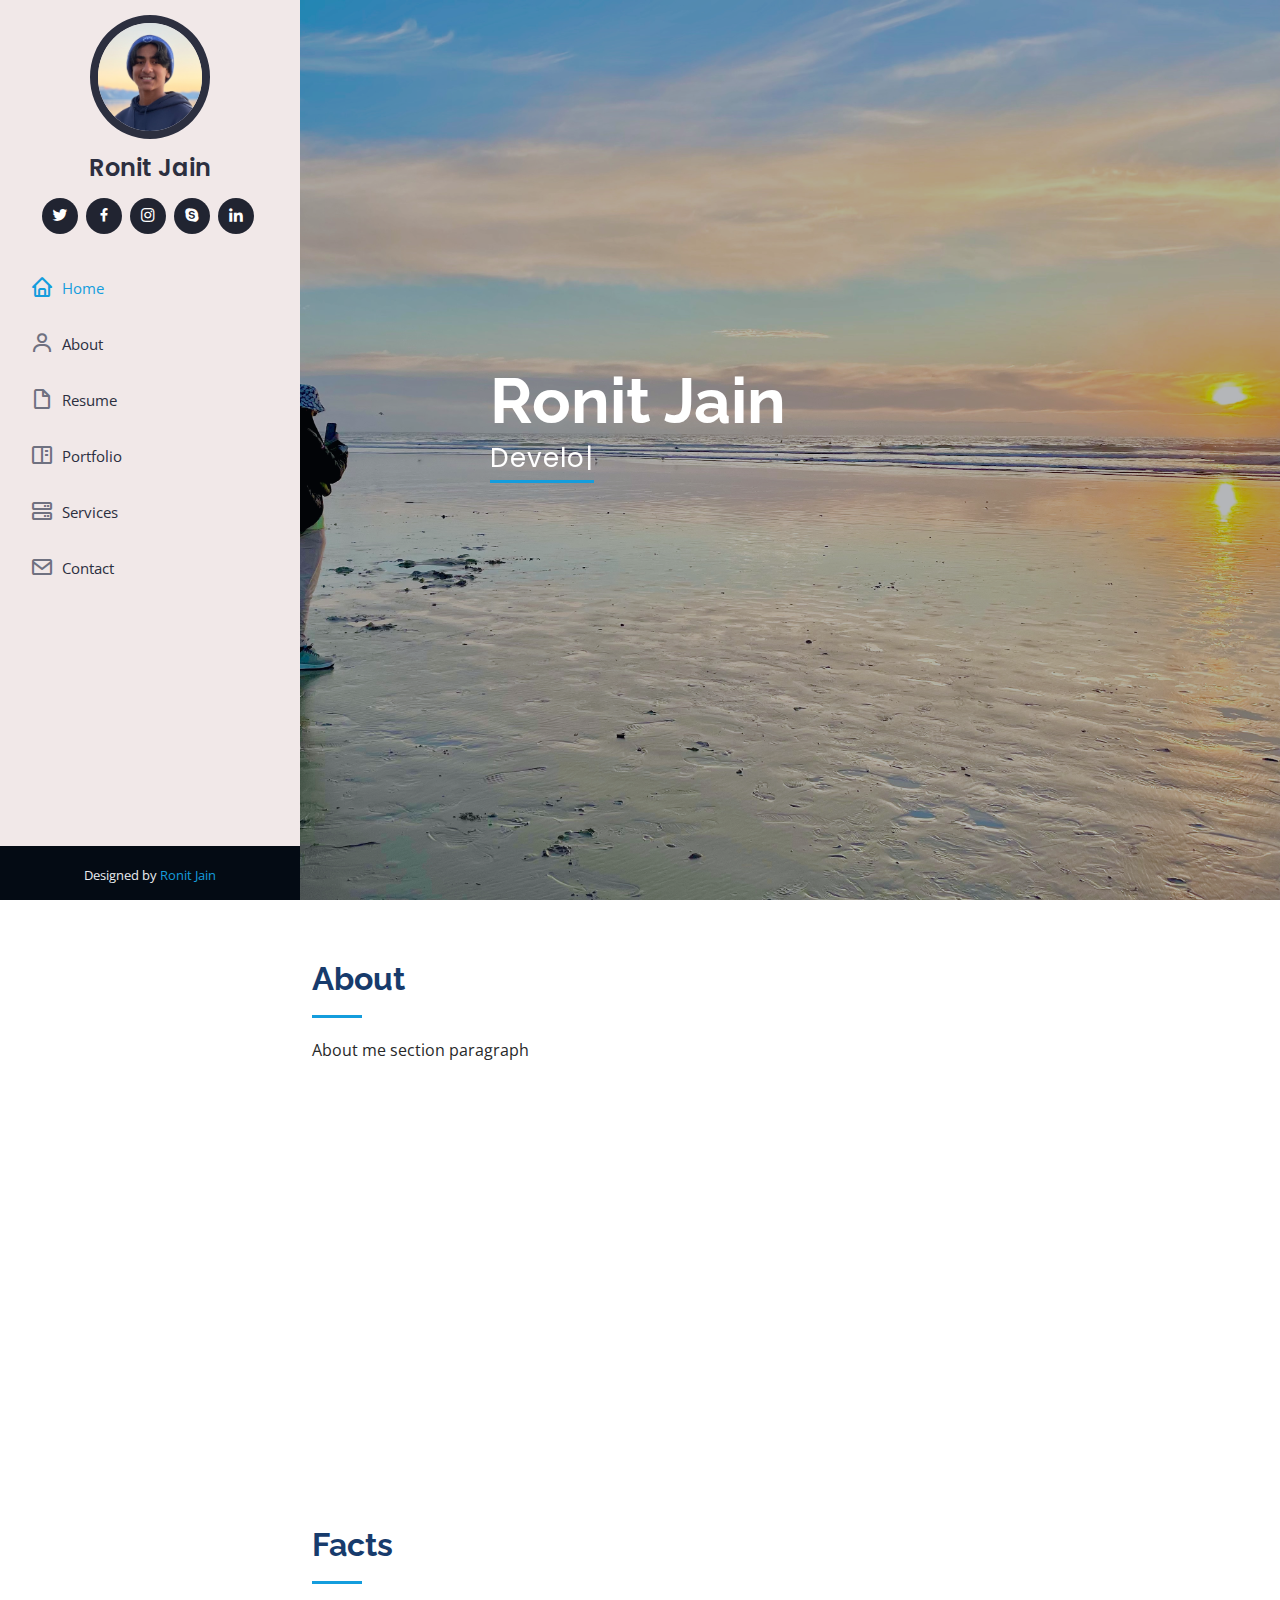
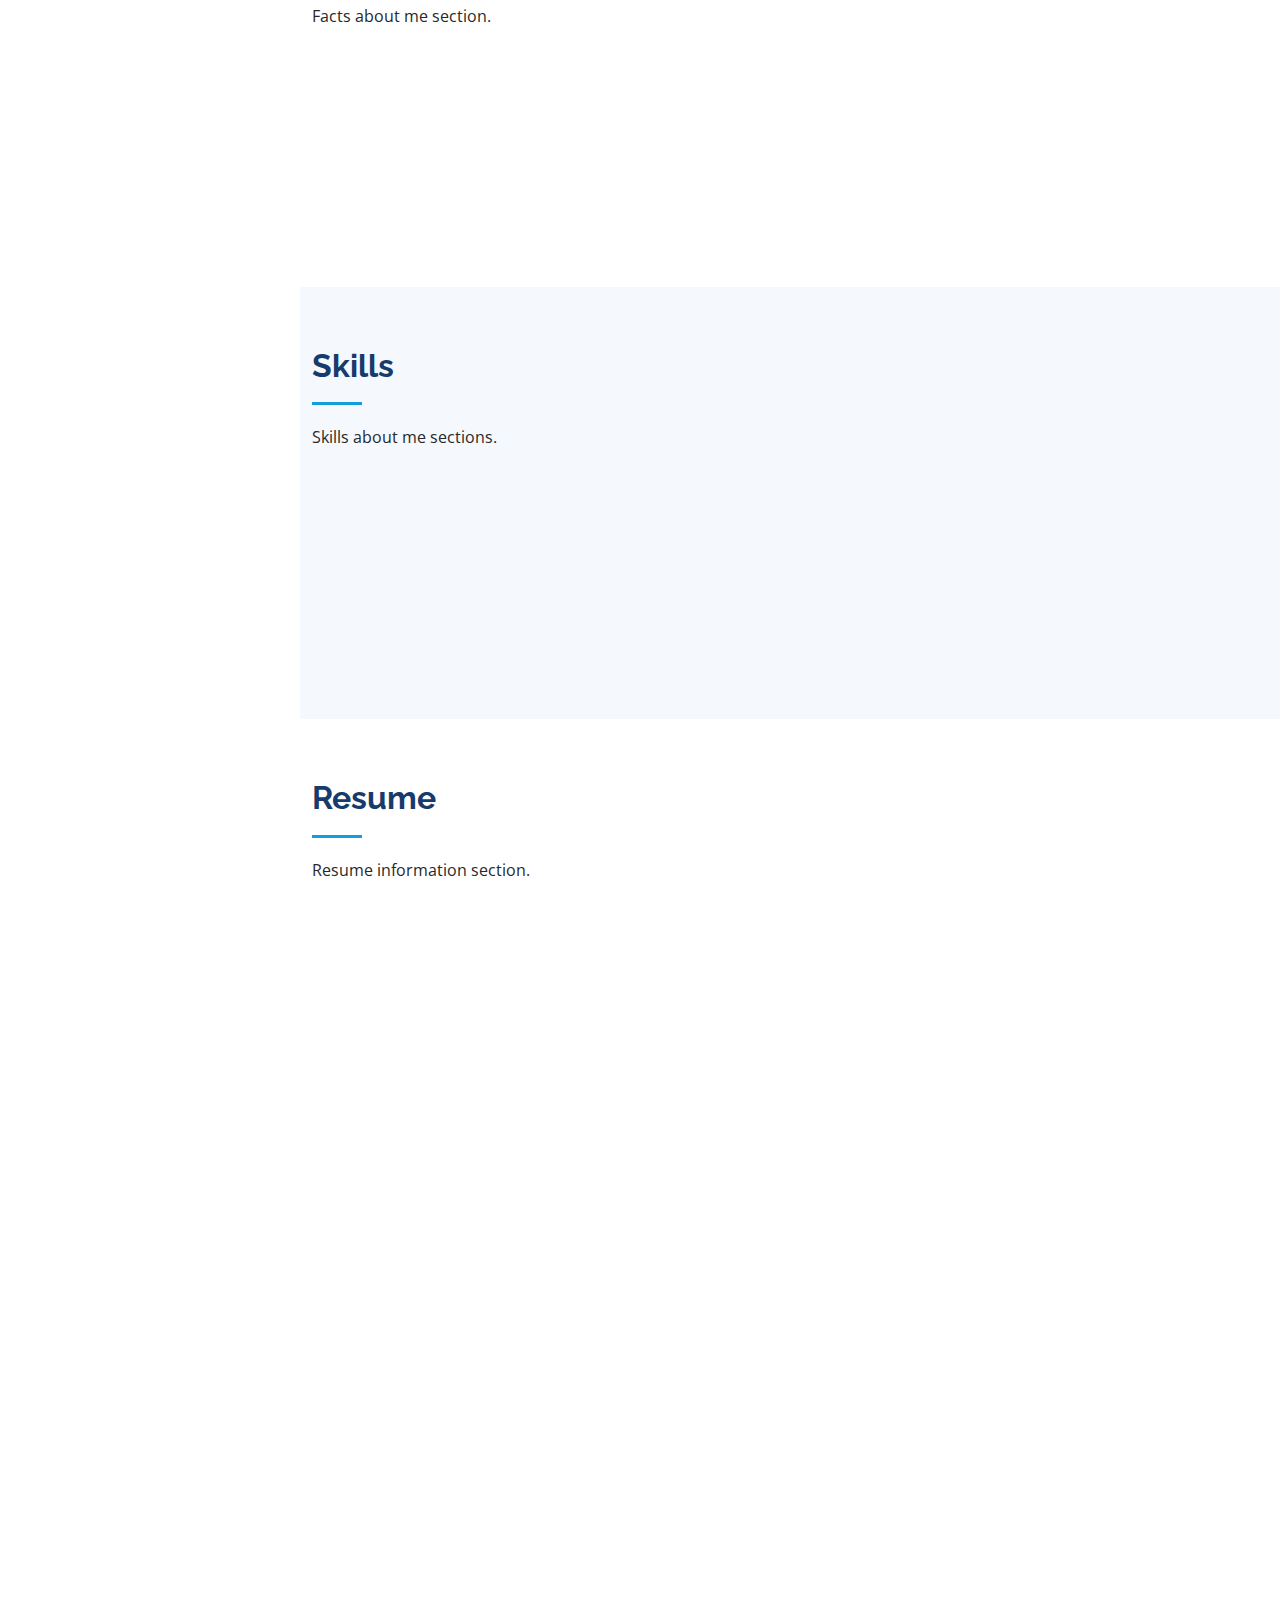
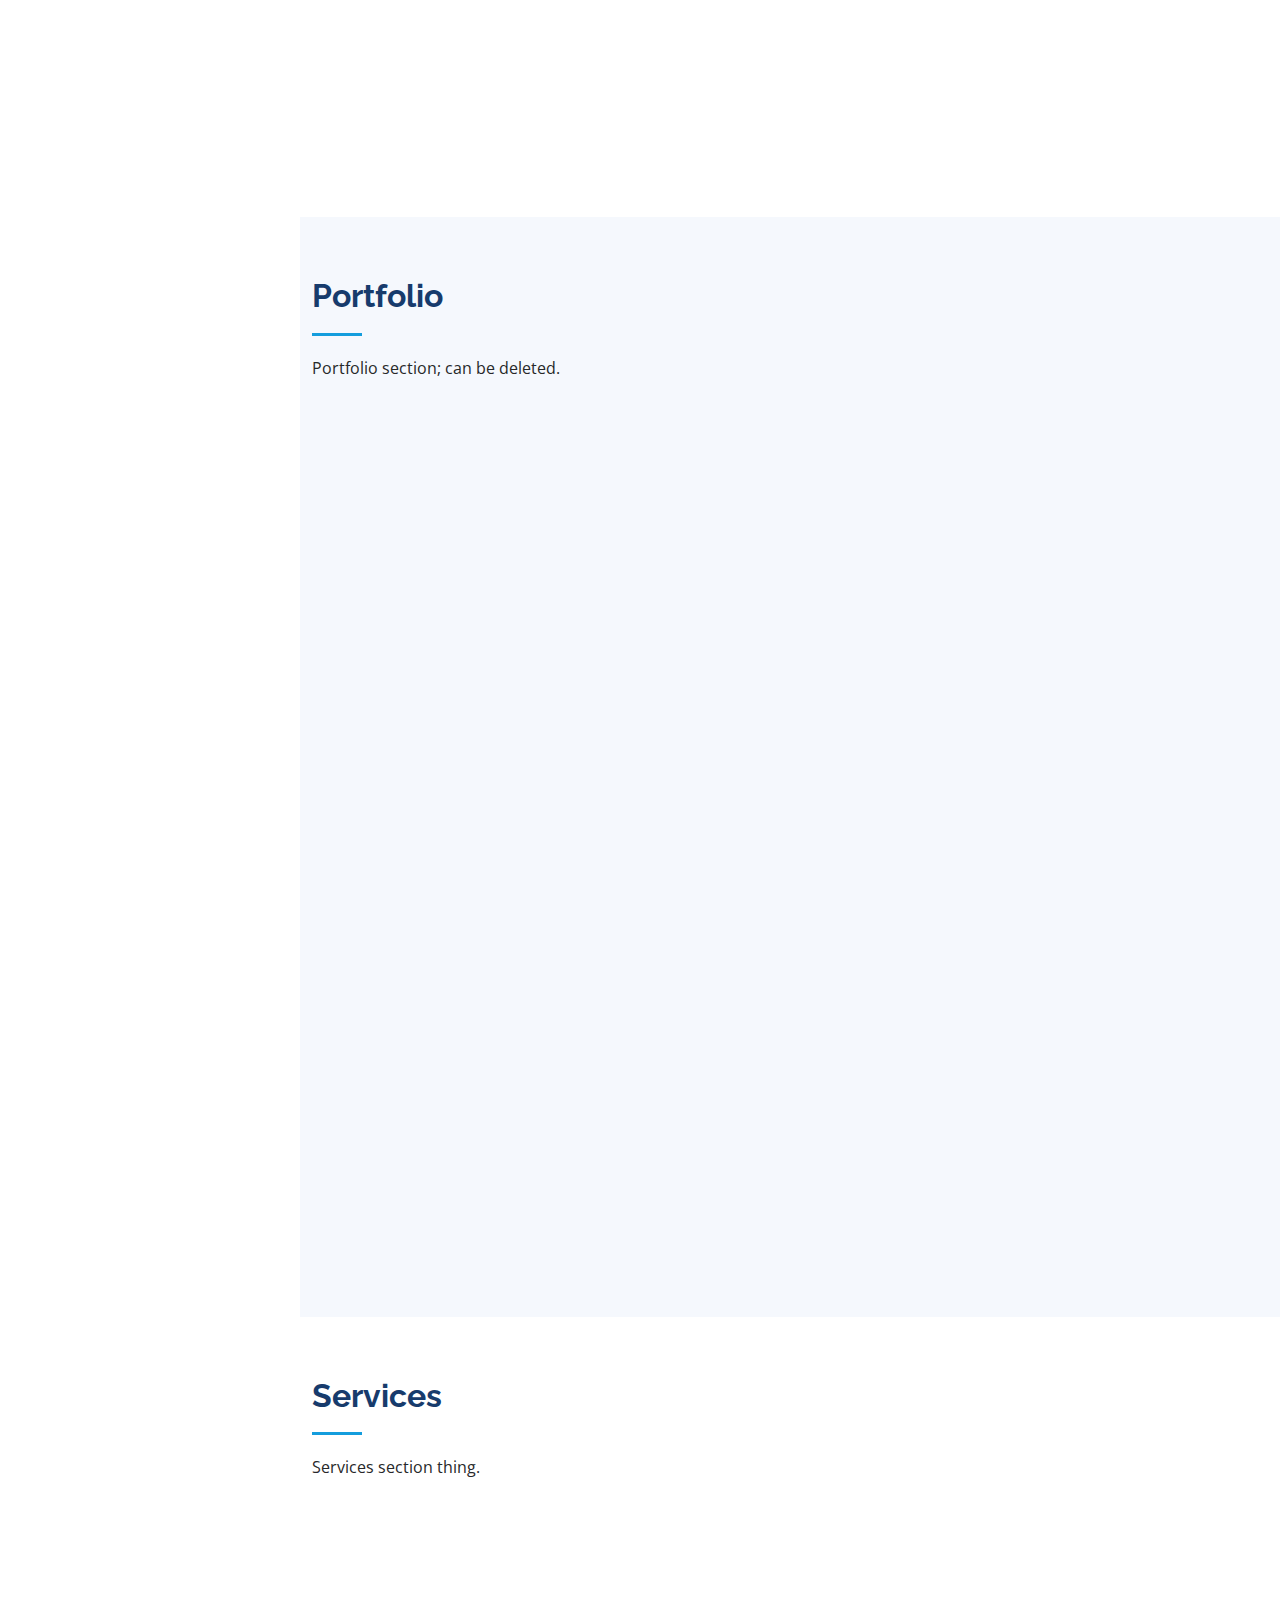
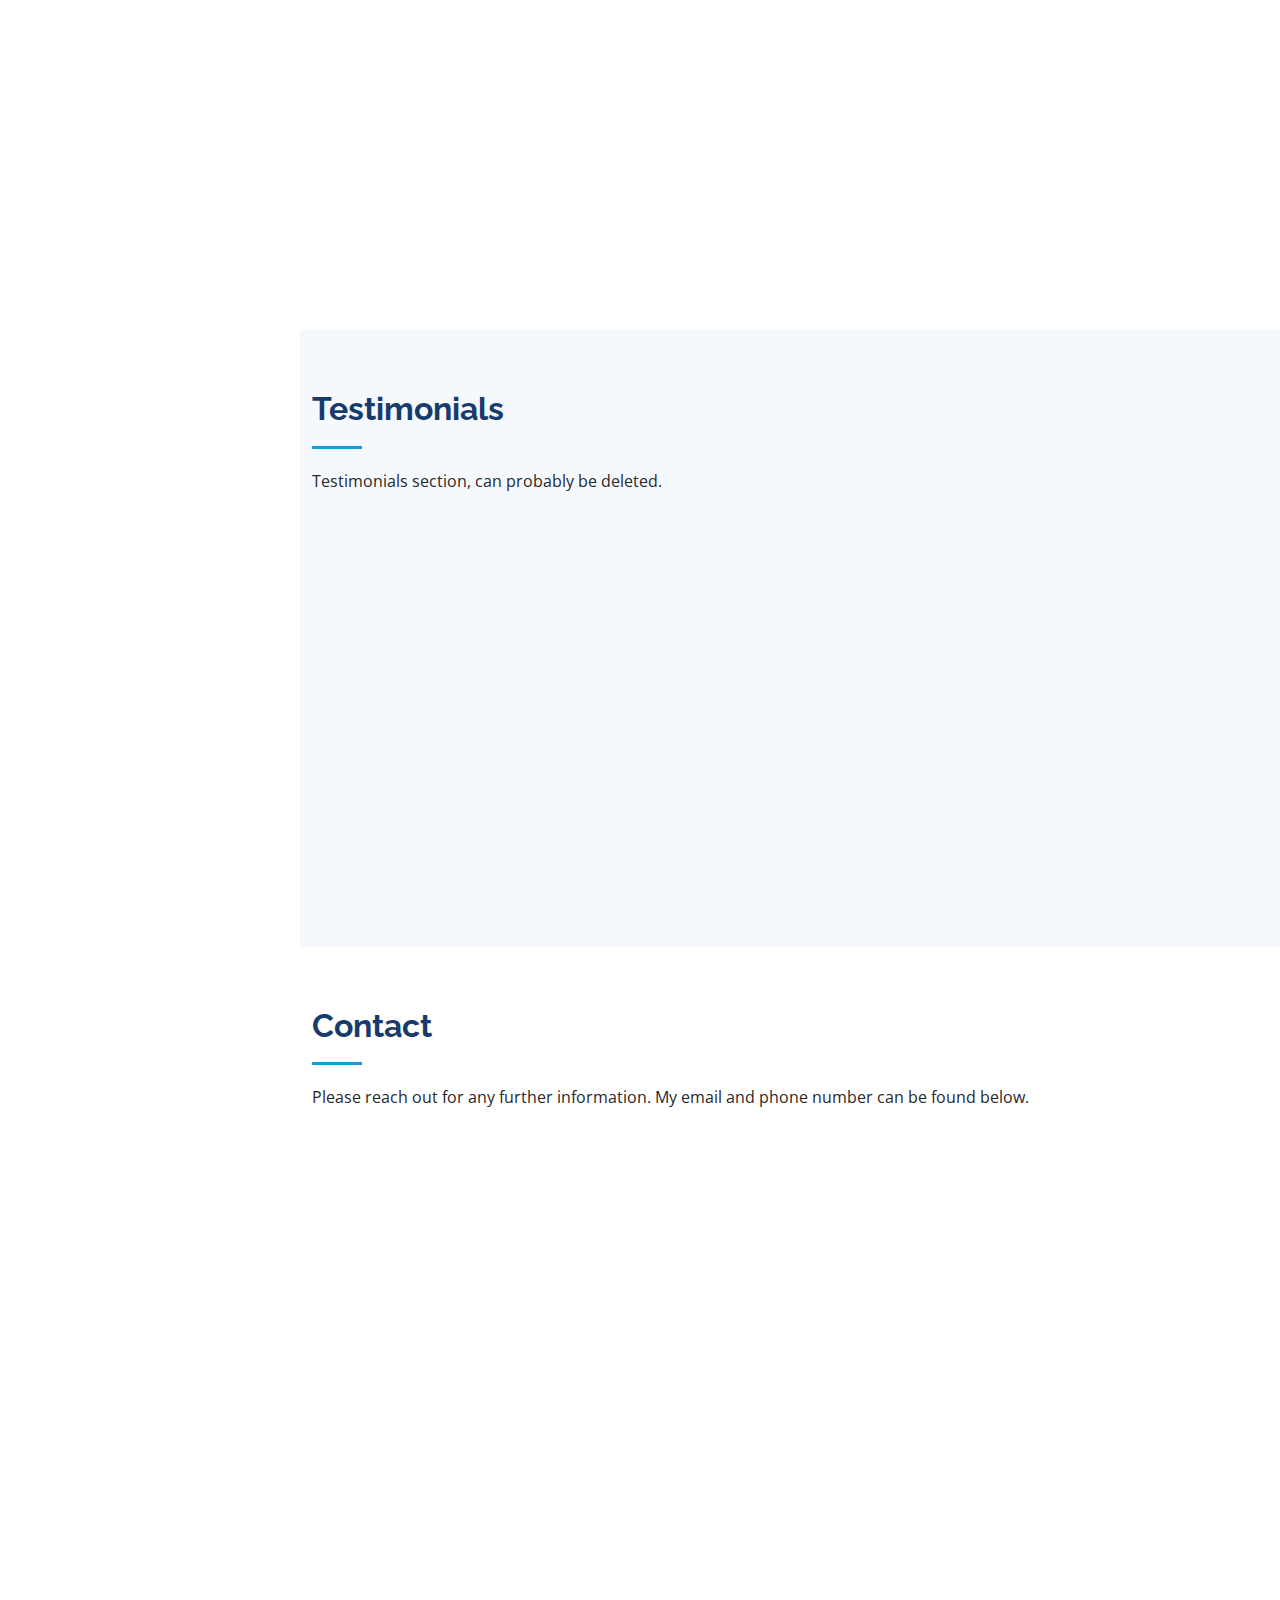
<file: index.html>
<!DOCTYPE html>
<html lang="en">

<head>
  <meta charset="utf-8">
  <meta content="width=device-width, initial-scale=1.0" name="viewport">

  <title>Ronit Jain Website</title>
  <meta content="" name="description">
  <meta content="" name="keywords">

  <!-- Favicons -->
  <link href="assets/img/profile-img.jpg" rel="icon">
  <link href="assets/img/profile-img.jpg" rel="profile-img">

  <!-- Google Fonts -->
  <link href="https://fonts.googleapis.com/css?family=Open+Sans:300,300i,400,400i,600,600i,700,700i|Raleway:300,300i,400,400i,500,500i,600,600i,700,700i|Poppins:300,300i,400,400i,500,500i,600,600i,700,700i" rel="stylesheet">

  <!-- Vendor CSS Files -->
  <link href="assets/vendor/aos/aos.css" rel="stylesheet">
  <link href="assets/vendor/bootstrap/css/bootstrap.min.css" rel="stylesheet">
  <link href="assets/vendor/bootstrap-icons/bootstrap-icons.css" rel="stylesheet">
  <link href="assets/vendor/boxicons/css/boxicons.min.css" rel="stylesheet">
  <link href="assets/vendor/glightbox/css/glightbox.min.css" rel="stylesheet">
  <link href="assets/vendor/swiper/swiper-bundle.min.css" rel="stylesheet">

  <!-- Template Main CSS File -->
  <link href="assets/css/style.css" rel="stylesheet">

  <!-- =======================================================
  * Template Name: iPortfolio - v3.8.1
  * Template URL: https://bootstrapmade.com/iportfolio-bootstrap-portfolio-websites-template/
  * Author: BootstrapMade.com
  * License: https://bootstrapmade.com/license/
  ======================================================== -->
</head>

<body>

  <!-- ======= Mobile nav toggle button ======= -->
  <i class="bi bi-list mobile-nav-toggle d-xl-none"></i>

  <!-- ======= Header ======= -->
  <header id="header">
    <div class="d-flex flex-column">

      <div class="profile">
        <img src="assets/img/profile-img.jpg" alt="" class="img-fluid rounded-circle">
        <h1 class="text-light"><a href="index.html">Ronit Jain</a></h1>
        <div class="social-links mt-3 text-center">
          <a href="#" class="twitter"><i class="bx bxl-twitter"></i></a>
          <a href="#" class="facebook"><i class="bx bxl-facebook"></i></a>
          <a href="#" class="instagram"><i class="bx bxl-instagram"></i></a>
          <a href="#" class="google-plus"><i class="bx bxl-skype"></i></a>
          <a href="#" class="linkedin"><i class="bx bxl-linkedin"></i></a>
        </div>
      </div>

      <nav id="navbar" class="nav-menu navbar">
        <ul>
          <li><a href="#hero" class="nav-link scrollto active"><i class="bx bx-home"></i> <span>Home</span></a></li>
          <li><a href="#about" class="nav-link scrollto"><i class="bx bx-user"></i> <span>About</span></a></li>
          <li><a href="#resume" class="nav-link scrollto"><i class="bx bx-file-blank"></i> <span>Resume</span></a></li>
          <li><a href="#portfolio" class="nav-link scrollto"><i class="bx bx-book-content"></i> <span>Portfolio</span></a></li>
          <li><a href="#services" class="nav-link scrollto"><i class="bx bx-server"></i> <span>Services</span></a></li>
          <li><a href="#contact" class="nav-link scrollto"><i class="bx bx-envelope"></i> <span>Contact</span></a></li>
        </ul>
      </nav><!-- .nav-menu -->
    </div>
  </header><!-- End Header -->

  <!-- ======= Hero Section ======= -->
  <section id="hero" class="d-flex flex-column justify-content-center align-items-center">
    <div class="hero-container" data-aos="fade-in">
      <h1>Ronit Jain</h1>
      <p><span class="typed" data-typed-items="Developer, Athlete, Innovator, Student, Competitor, Genius 😝"></span></p>
    </div>
  </section><!-- End Hero -->

  <main id="main">

    <!-- ======= About Section ======= -->
    <section id="about" class="about">
      <div class="container">

        <div class="section-title">
          <h2>About</h2>
          <p>About me section paragraph</p>
        </div>

        <div class="row">
          <div class="col-lg-4" data-aos="fade-right">
            <img src="assets/img/profile-img.jpg" class="img-fluid" alt="">
          </div>
          <div class="col-lg-8 pt-4 pt-lg-0 content" data-aos="fade-left">
            <h3>UI/UX Designer &amp; Web Developer.</h3>
            <p class="fst-italic">
              More information about me. 
            </p>
            <div class="row">
              <div class="col-lg-6">
                <ul>
                  <li><i class="bi bi-chevron-right"></i> <strong>Birthday:</strong> <span>August 10, 2005</span></li>
                  <li><i class="bi bi-chevron-right"></i> <strong>Website:</strong> <span>ronitjain.com</span></li>
                  <li><i class="bi bi-chevron-right"></i> <strong>Phone:</strong> <span>650-779-7234</span></li>
                  <li><i class="bi bi-chevron-right"></i> <strong>City:</strong> <span>California, USA</span></li>
                </ul>
              </div>
              <div class="col-lg-6">
                <ul>
                  <li><i class="bi bi-chevron-right"></i> <strong>Age:</strong> <span>17</span></li>
                  <!-- <li><i class="bi bi-chevron-right"></i> <strong>Degree:</strong> <span>Master</span></li> -->
                  <li><i class="bi bi-chevron-right"></i> <strong>Email:</strong> <span>jronit@gmail.com</span></li>
                  <li><i class="bi bi-chevron-right"></i> <strong>School:</strong> <span>Saint Francis High School</span></li>
                </ul>
              </div>
            </div>
            <p>
              More info about me.
            </p>
          </div>
        </div>

      </div>
    </section><!-- End About Section -->

    <!-- ======= Facts Section ======= -->
    <section id="facts" class="facts">
      <div class="container">

        <div class="section-title">
          <h2>Facts</h2>
          <p>Facts about me section. </p>
        </div>

        <div class="row no-gutters">

          <div class="col-lg-3 col-md-6 d-md-flex align-items-md-stretch" data-aos="fade-up">
            <div class="count-box">
              <i class="bi bi-emoji-smile"></i>
              <span data-purecounter-start="0" data-purecounter-end="232" data-purecounter-duration="1" class="purecounter"></span>
              <p><strong>Happy Clients</strong> consequuntur quae</p>
            </div>
          </div>

          <div class="col-lg-3 col-md-6 d-md-flex align-items-md-stretch" data-aos="fade-up" data-aos-delay="100">
            <div class="count-box">
              <i class="bi bi-journal-richtext"></i>
              <span data-purecounter-start="0" data-purecounter-end="521" data-purecounter-duration="1" class="purecounter"></span>
              <p><strong>Projects</strong> adipisci atque cum quia aut</p>
            </div>
          </div>

          <div class="col-lg-3 col-md-6 d-md-flex align-items-md-stretch" data-aos="fade-up" data-aos-delay="200">
            <div class="count-box">
              <i class="bi bi-headset"></i>
              <span data-purecounter-start="0" data-purecounter-end="1453" data-purecounter-duration="1" class="purecounter"></span>
              <p><strong>Hours Of Support</strong> aut commodi quaerat</p>
            </div>
          </div>

          <div class="col-lg-3 col-md-6 d-md-flex align-items-md-stretch" data-aos="fade-up" data-aos-delay="300">
            <div class="count-box">
              <i class="bi bi-people"></i>
              <span data-purecounter-start="0" data-purecounter-end="32" data-purecounter-duration="1" class="purecounter"></span>
              <p><strong>Hard Workers</strong> rerum asperiores dolor</p>
            </div>
          </div>

        </div>

      </div>
    </section><!-- End Facts Section -->

    <!-- ======= Skills Section ======= -->
    <section id="skills" class="skills section-bg">
      <div class="container">

        <div class="section-title">
          <h2>Skills</h2>
          <p>Skills about me sections. </p>
        </div>

        <div class="row skills-content">

          <div class="col-lg-6" data-aos="fade-up">

            <div class="progress">
              <span class="skill">HTML <i class="val">100%</i></span>
              <div class="progress-bar-wrap">
                <div class="progress-bar" role="progressbar" aria-valuenow="100" aria-valuemin="0" aria-valuemax="100"></div>
              </div>
            </div>

            <div class="progress">
              <span class="skill">CSS <i class="val">90%</i></span>
              <div class="progress-bar-wrap">
                <div class="progress-bar" role="progressbar" aria-valuenow="90" aria-valuemin="0" aria-valuemax="100"></div>
              </div>
            </div>

            <div class="progress">
              <span class="skill">JavaScript <i class="val">75%</i></span>
              <div class="progress-bar-wrap">
                <div class="progress-bar" role="progressbar" aria-valuenow="75" aria-valuemin="0" aria-valuemax="100"></div>
              </div>
            </div>

          </div>

          <div class="col-lg-6" data-aos="fade-up" data-aos-delay="100">

            <div class="progress">
              <span class="skill">PHP <i class="val">80%</i></span>
              <div class="progress-bar-wrap">
                <div class="progress-bar" role="progressbar" aria-valuenow="80" aria-valuemin="0" aria-valuemax="100"></div>
              </div>
            </div>

            <div class="progress">
              <span class="skill">WordPress/CMS <i class="val">90%</i></span>
              <div class="progress-bar-wrap">
                <div class="progress-bar" role="progressbar" aria-valuenow="90" aria-valuemin="0" aria-valuemax="100"></div>
              </div>
            </div>

            <div class="progress">
              <span class="skill">Photoshop <i class="val">55%</i></span>
              <div class="progress-bar-wrap">
                <div class="progress-bar" role="progressbar" aria-valuenow="55" aria-valuemin="0" aria-valuemax="100"></div>
              </div>
            </div>

          </div>

        </div>

      </div>
    </section><!-- End Skills Section -->

    <!-- ======= Resume Section ======= -->
    <section id="resume" class="resume">
      <div class="container">

        <div class="section-title">
          <h2>Resume</h2>
          <p>Resume information section.</p>
        </div>

        <div class="row">
          <div class="col-lg-6" data-aos="fade-up">
            <h3 class="resume-title">Sumary</h3>
            <div class="resume-item pb-0">
              <h4>Ronit Jain</h4>
              <p><em>Innovative and deadline-driven Graphic Designer with 3+ years of experience designing and developing user-centered digital/print marketing material from initial concept to final, polished deliverable.</em></p>
              <ul>
                <li>Portland par 127,Orlando, FL</li>
                <li>(123) 456-7891</li>
                <li>alice.barkley@example.com</li>
              </ul>
            </div>

            <h3 class="resume-title">Education</h3>
            <div class="resume-item">
              <h4>Master of Fine Arts &amp; Graphic Design</h4>
              <h5>2015 - 2016</h5>
              <p><em>Rochester Institute of Technology, Rochester, NY</em></p>
              <p>Qui deserunt veniam. Et sed aliquam labore tempore sed quisquam iusto autem sit. Ea vero voluptatum qui ut dignissimos deleniti nerada porti sand markend</p>
            </div>
            <div class="resume-item">
              <h4>Bachelor of Fine Arts &amp; Graphic Design</h4>
              <h5>2010 - 2014</h5>
              <p><em>Rochester Institute of Technology, Rochester, NY</em></p>
              <p>Quia nobis sequi est occaecati aut. Repudiandae et iusto quae reiciendis et quis Eius vel ratione eius unde vitae rerum voluptates asperiores voluptatem Earum molestiae consequatur neque etlon sader mart dila</p>
            </div>
          </div>
          <div class="col-lg-6" data-aos="fade-up" data-aos-delay="100">
            <h3 class="resume-title">Professional Experience</h3>
            <div class="resume-item">
              <h4>Senior graphic design specialist</h4>
              <h5>2019 - Present</h5>
              <p><em>Experion, New York, NY </em></p>
              <ul>
                <li>Lead in the design, development, and implementation of the graphic, layout, and production communication materials</li>
                <li>Delegate tasks to the 7 members of the design team and provide counsel on all aspects of the project. </li>
                <li>Supervise the assessment of all graphic materials in order to ensure quality and accuracy of the design</li>
                <li>Oversee the efficient use of production project budgets ranging from $2,000 - $25,000</li>
              </ul>
            </div>
            <div class="resume-item">
              <h4>Graphic design specialist</h4>
              <h5>2017 - 2018</h5>
              <p><em>Stepping Stone Advertising, New York, NY</em></p>
              <ul>
                <li>Developed numerous marketing programs (logos, brochures,infographics, presentations, and advertisements).</li>
                <li>Managed up to 5 projects or tasks at a given time while under pressure</li>
                <li>Recommended and consulted with clients on the most appropriate graphic design</li>
                <li>Created 4+ design presentations and proposals a month for clients and account managers</li>
              </ul>
            </div>
          </div>
        </div>

      </div>
    </section><!-- End Resume Section -->

    <!-- ======= Portfolio Section ======= -->
    <section id="portfolio" class="portfolio section-bg">
      <div class="container">

        <div class="section-title">
          <h2>Portfolio</h2>
          <p>Portfolio section; can be deleted. </p>
        </div>

        <div class="row" data-aos="fade-up">
          <div class="col-lg-12 d-flex justify-content-center">
            <ul id="portfolio-flters">
              <li data-filter="*" class="filter-active">All</li>
              <li data-filter=".filter-app">App</li>
              <li data-filter=".filter-card">Card</li>
              <li data-filter=".filter-web">Web</li>
            </ul>
          </div>
        </div>

        <div class="row portfolio-container" data-aos="fade-up" data-aos-delay="100">

          <div class="col-lg-4 col-md-6 portfolio-item filter-app">
            <div class="portfolio-wrap">
              <img src="assets/img/portfolio/portfolio-1.jpg" class="img-fluid" alt="">
              <div class="portfolio-links">
                <a href="assets/img/portfolio/portfolio-1.jpg" data-gallery="portfolioGallery" class="portfolio-lightbox" title="App 1"><i class="bx bx-plus"></i></a>
                <a href="portfolio-details.html" title="More Details"><i class="bx bx-link"></i></a>
              </div>
            </div>
          </div>

          <div class="col-lg-4 col-md-6 portfolio-item filter-web">
            <div class="portfolio-wrap">
              <img src="assets/img/portfolio/portfolio-2.jpg" class="img-fluid" alt="">
              <div class="portfolio-links">
                <a href="assets/img/portfolio/portfolio-2.jpg" data-gallery="portfolioGallery" class="portfolio-lightbox" title="Web 3"><i class="bx bx-plus"></i></a>
                <a href="portfolio-details.html" title="More Details"><i class="bx bx-link"></i></a>
              </div>
            </div>
          </div>

          <div class="col-lg-4 col-md-6 portfolio-item filter-app">
            <div class="portfolio-wrap">
              <img src="assets/img/portfolio/portfolio-3.jpg" class="img-fluid" alt="">
              <div class="portfolio-links">
                <a href="assets/img/portfolio/portfolio-3.jpg" data-gallery="portfolioGallery" class="portfolio-lightbox" title="App 2"><i class="bx bx-plus"></i></a>
                <a href="portfolio-details.html" title="More Details"><i class="bx bx-link"></i></a>
              </div>
            </div>
          </div>

          <div class="col-lg-4 col-md-6 portfolio-item filter-card">
            <div class="portfolio-wrap">
              <img src="assets/img/portfolio/portfolio-4.jpg" class="img-fluid" alt="">
              <div class="portfolio-links">
                <a href="assets/img/portfolio/portfolio-4.jpg" data-gallery="portfolioGallery" class="portfolio-lightbox" title="Card 2"><i class="bx bx-plus"></i></a>
                <a href="portfolio-details.html" title="More Details"><i class="bx bx-link"></i></a>
              </div>
            </div>
          </div>

          <div class="col-lg-4 col-md-6 portfolio-item filter-web">
            <div class="portfolio-wrap">
              <img src="assets/img/portfolio/portfolio-5.jpg" class="img-fluid" alt="">
              <div class="portfolio-links">
                <a href="assets/img/portfolio/portfolio-5.jpg" data-gallery="portfolioGallery" class="portfolio-lightbox" title="Web 2"><i class="bx bx-plus"></i></a>
                <a href="portfolio-details.html" title="More Details"><i class="bx bx-link"></i></a>
              </div>
            </div>
          </div>

          <div class="col-lg-4 col-md-6 portfolio-item filter-app">
            <div class="portfolio-wrap">
              <img src="assets/img/portfolio/portfolio-6.jpg" class="img-fluid" alt="">
              <div class="portfolio-links">
                <a href="assets/img/portfolio/portfolio-6.jpg" data-gallery="portfolioGallery" class="portfolio-lightbox" title="App 3"><i class="bx bx-plus"></i></a>
                <a href="portfolio-details.html" title="More Details"><i class="bx bx-link"></i></a>
              </div>
            </div>
          </div>

          <div class="col-lg-4 col-md-6 portfolio-item filter-card">
            <div class="portfolio-wrap">
              <img src="assets/img/portfolio/portfolio-7.jpg" class="img-fluid" alt="">
              <div class="portfolio-links">
                <a href="assets/img/portfolio/portfolio-7.jpg" data-gallery="portfolioGallery" class="portfolio-lightbox" title="Card 1"><i class="bx bx-plus"></i></a>
                <a href="portfolio-details.html" title="More Details"><i class="bx bx-link"></i></a>
              </div>
            </div>
          </div>

          <div class="col-lg-4 col-md-6 portfolio-item filter-card">
            <div class="portfolio-wrap">
              <img src="assets/img/portfolio/portfolio-8.jpg" class="img-fluid" alt="">
              <div class="portfolio-links">
                <a href="assets/img/portfolio/portfolio-8.jpg" data-gallery="portfolioGallery" class="portfolio-lightbox" title="Card 3"><i class="bx bx-plus"></i></a>
                <a href="portfolio-details.html" title="More Details"><i class="bx bx-link"></i></a>
              </div>
            </div>
          </div>

          <div class="col-lg-4 col-md-6 portfolio-item filter-web">
            <div class="portfolio-wrap">
              <img src="assets/img/portfolio/portfolio-9.jpg" class="img-fluid" alt="">
              <div class="portfolio-links">
                <a href="assets/img/portfolio/portfolio-9.jpg" data-gallery="portfolioGallery" class="portfolio-lightbox" title="Web 3"><i class="bx bx-plus"></i></a>
                <a href="portfolio-details.html" title="More Details"><i class="bx bx-link"></i></a>
              </div>
            </div>
          </div>

        </div>

      </div>
    </section><!-- End Portfolio Section -->

    <!-- ======= Services Section ======= -->
    <section id="services" class="services">
      <div class="container">

        <div class="section-title">
          <h2>Services</h2>
          <p>Services section thing. </p>
        </div>

        <div class="row">
          <div class="col-lg-4 col-md-6 icon-box" data-aos="fade-up">
            <div class="icon"><i class="bi bi-briefcase"></i></div>
            <h4 class="title"><a href="">Lorem Ipsum</a></h4>
            <p class="description">Voluptatum deleniti atque corrupti quos dolores et quas molestias excepturi sint occaecati cupiditate non provident</p>
          </div>
          <div class="col-lg-4 col-md-6 icon-box" data-aos="fade-up" data-aos-delay="100">
            <div class="icon"><i class="bi bi-card-checklist"></i></div>
            <h4 class="title"><a href="">Dolor Sitema</a></h4>
            <p class="description">Minim veniam, quis nostrud exercitation ullamco laboris nisi ut aliquip ex ea commodo consequat tarad limino ata</p>
          </div>
          <div class="col-lg-4 col-md-6 icon-box" data-aos="fade-up" data-aos-delay="200">
            <div class="icon"><i class="bi bi-bar-chart"></i></div>
            <h4 class="title"><a href="">Sed ut perspiciatis</a></h4>
            <p class="description">Duis aute irure dolor in reprehenderit in voluptate velit esse cillum dolore eu fugiat nulla pariatur</p>
          </div>
          <div class="col-lg-4 col-md-6 icon-box" data-aos="fade-up" data-aos-delay="300">
            <div class="icon"><i class="bi bi-binoculars"></i></div>
            <h4 class="title"><a href="">Magni Dolores</a></h4>
            <p class="description">Excepteur sint occaecat cupidatat non proident, sunt in culpa qui officia deserunt mollit anim id est laborum</p>
          </div>
          <div class="col-lg-4 col-md-6 icon-box" data-aos="fade-up" data-aos-delay="400">
            <div class="icon"><i class="bi bi-brightness-high"></i></div>
            <h4 class="title"><a href="">Nemo Enim</a></h4>
            <p class="description">At vero eos et accusamus et iusto odio dignissimos ducimus qui blanditiis praesentium voluptatum deleniti atque</p>
          </div>
          <div class="col-lg-4 col-md-6 icon-box" data-aos="fade-up" data-aos-delay="500">
            <div class="icon"><i class="bi bi-calendar4-week"></i></div>
            <h4 class="title"><a href="">Eiusmod Tempor</a></h4>
            <p class="description">Et harum quidem rerum facilis est et expedita distinctio. Nam libero tempore, cum soluta nobis est eligendi</p>
          </div>
        </div>

      </div>
    </section><!-- End Services Section -->

    <!-- ======= Testimonials Section ======= -->
    <section id="testimonials" class="testimonials section-bg">
      <div class="container">

        <div class="section-title">
          <h2>Testimonials</h2>
          <p>Testimonials section, can probably be deleted.</p>
        </div>

        <div class="testimonials-slider swiper" data-aos="fade-up" data-aos-delay="100">
          <div class="swiper-wrapper">

            <div class="swiper-slide">
              <div class="testimonial-item" data-aos="fade-up">
                <p>
                  <i class="bx bxs-quote-alt-left quote-icon-left"></i>
                  Genius of man.
                  <i class="bx bxs-quote-alt-right quote-icon-right"></i>
                </p>
                <img src="assets/img/testimonials/testimonials-1.jpg" class="testimonial-img" alt="">
                <h3>Saul Goodman</h3>
                <h4>Ceo &amp; Founder</h4>
              </div>
            </div><!-- End testimonial item -->

            <div class="swiper-slide">
              <div class="testimonial-item" data-aos="fade-up" data-aos-delay="100">
                <p>
                  <i class="bx bxs-quote-alt-left quote-icon-left"></i>
                  Amazing person
                  <i class="bx bxs-quote-alt-right quote-icon-right"></i>
                </p>
                <img src="assets/img/testimonials/testimonials-2.jpg" class="testimonial-img" alt="">
                <h3>Sara Wilsson</h3>
                <h4>Designer</h4>
              </div>
            </div><!-- End testimonial item -->

            <div class="swiper-slide">
              <div class="testimonial-item" data-aos="fade-up" data-aos-delay="200">
                <p>
                  <i class="bx bxs-quote-alt-left quote-icon-left"></i>
                  Stud
                  <i class="bx bxs-quote-alt-right quote-icon-right"></i>
                </p>
                <img src="assets/img/testimonials/testimonials-3.jpg" class="testimonial-img" alt="">
                <h3>Jena Karlis</h3>
                <h4>Store Owner</h4>
              </div>
            </div><!-- End testimonial item -->

            <div class="swiper-slide">
              <div class="testimonial-item" data-aos="fade-up" data-aos-delay="300">
                <p>
                  <i class="bx bxs-quote-alt-left quote-icon-left"></i>
                  Brilliant lad
                  <i class="bx bxs-quote-alt-right quote-icon-right"></i>
                </p>
                <img src="assets/img/testimonials/testimonials-4.jpg" class="testimonial-img" alt="">
                <h3>Matt Brandon</h3>
                <h4>Freelancer</h4>
              </div>
            </div><!-- End testimonial item -->

            <div class="swiper-slide">
              <div class="testimonial-item" data-aos="fade-up" data-aos-delay="400">
                <p>
                  <i class="bx bxs-quote-alt-left quote-icon-left"></i>
                  Solid dude
                  <i class="bx bxs-quote-alt-right quote-icon-right"></i>
                </p>
                <img src="assets/img/testimonials/testimonials-5.jpg" class="testimonial-img" alt="">
                <h3>John Larson</h3>
                <h4>Entrepreneur</h4>
              </div>
            </div><!-- End testimonial item -->

          </div>
          <div class="swiper-pagination"></div>
        </div>

      </div>
    </section><!-- End Testimonials Section -->

    <!-- ======= Contact Section ======= -->
    <section id="contact" class="contact">
      <div class="container">

        <div class="section-title">
          <h2>Contact</h2>
          <p>Please reach out for any further information. My email and phone number can be found below.</p>
        </div>

        <div class="row" data-aos="fade-in">

          <div class="col-lg-5 d-flex align-items-stretch">
            <div class="info">
              <div class="address">
                <i class="bi bi-geo-alt"></i>
                <h4>Location:</h4>
                <p>1015 Crooked Creek Drive, Los Altos, CA 94024</p>
              </div>

              <div class="email">
                <i class="bi bi-envelope"></i>
                <h4>Email:</h4>
                <p>jronit@gmail.com</p>
              </div>

              <div class="phone">
                <i class="bi bi-phone"></i>
                <h4>Call:</h4>
                <p>+1 650-779-7234</p>
              </div>

              <iframe src="https://www.google.com/maps/embed?pb=!1m14!1m8!1m3!1d12097.433213460943!2d-74.0062269!3d40.7101282!3m2!1i1024!2i768!4f13.1!3m3!1m2!1s0x0%3A0xb89d1fe6bc499443!2sDowntown+Conference+Center!5e0!3m2!1smk!2sbg!4v1539943755621" frameborder="0" style="border:0; width: 100%; height: 290px;" allowfullscreen></iframe>
            </div>

          </div>

          <div class="col-lg-7 mt-5 mt-lg-0 d-flex align-items-stretch">
            <form action="forms/contact.php" method="post" role="form" class="php-email-form">
              <div class="row">
                <div class="form-group col-md-6">
                  <label for="name">Your Name</label>
                  <input type="text" name="name" class="form-control" id="name" required>
                </div>
                <div class="form-group col-md-6">
                  <label for="name">Your Email</label>
                  <input type="email" class="form-control" name="email" id="email" required>
                </div>
              </div>
              <div class="form-group">
                <label for="name">Subject</label>
                <input type="text" class="form-control" name="subject" id="subject" required>
              </div>
              <div class="form-group">
                <label for="name">Message</label>
                <textarea class="form-control" name="message" rows="10" required></textarea>
              </div>
              <div class="my-3">
                <div class="loading">Loading</div>
                <div class="error-message"></div>
                <div class="sent-message">Your message has been sent. Thank you!</div>
              </div>
              <div class="text-center"><button type="submit">Send Message</button></div>
            </form>
          </div>

        </div>

      </div>
    </section><!-- End Contact Section -->

  </main><!-- End #main -->

  <!-- ======= Footer ======= -->
  <footer id="footer">
    <div class="container">
      <div class="copyright">
        <!-- &copy; Copyright <strong><span>iPortfolio</span></strong> -->
      </div>
      <div class="credits">
        <!-- All the links in the footer should remain intact. -->
        <!-- You can delete the links only if you purchased the pro version. -->
        <!-- Licensing information: https://bootstrapmade.com/license/ -->
        <!-- Purchase the pro version with working PHP/AJAX contact form: https://bootstrapmade.com/iportfolio-bootstrap-portfolio-websites-template/ -->
        Designed by <a href="https://bootstrapmade.com/">Ronit Jain</a>
      </div>
    </div>
  </footer><!-- End  Footer -->

  <a href="#" class="back-to-top d-flex align-items-center justify-content-center"><i class="bi bi-arrow-up-short"></i></a>

  <!-- Vendor JS Files -->
  <script src="assets/vendor/purecounter/purecounter_vanilla.js"></script>
  <script src="assets/vendor/aos/aos.js"></script>
  <script src="assets/vendor/bootstrap/js/bootstrap.bundle.min.js"></script>
  <script src="assets/vendor/glightbox/js/glightbox.min.js"></script>
  <script src="assets/vendor/isotope-layout/isotope.pkgd.min.js"></script>
  <script src="assets/vendor/swiper/swiper-bundle.min.js"></script>
  <script src="assets/vendor/typed.js/typed.min.js"></script>
  <script src="assets/vendor/waypoints/noframework.waypoints.js"></script>
  <script src="assets/vendor/php-email-form/validate.js"></script>

  <!-- Template Main JS File -->
  <script src="assets/js/main.js"></script>

</body>

</html>
</file>
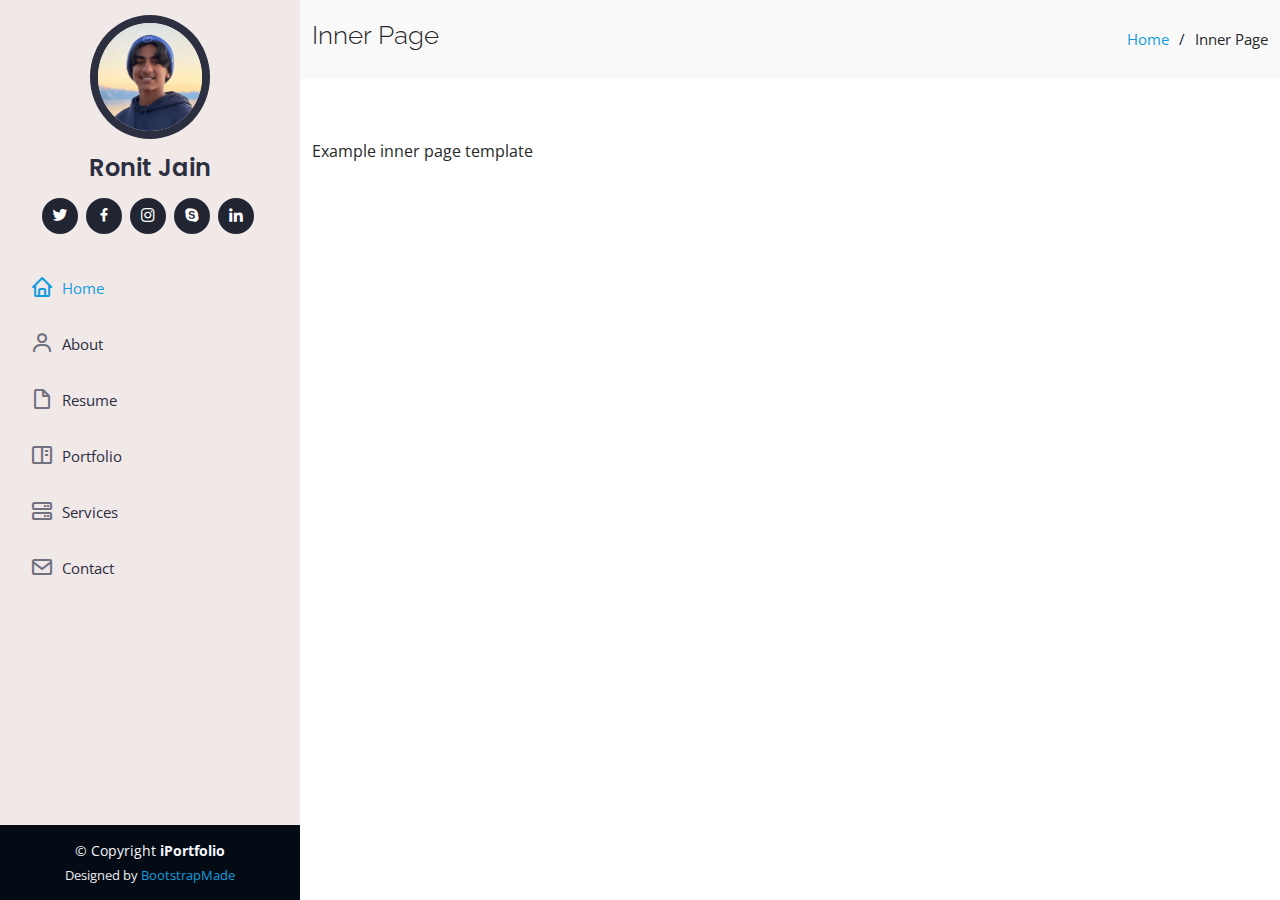
<file: inner-page.html>
<!DOCTYPE html>
<html lang="en">

<head>
  <meta charset="utf-8">
  <meta content="width=device-width, initial-scale=1.0" name="viewport">

  <title>Inner Page - Ronit Jain Website</title>
  <meta content="" name="description">
  <meta content="" name="keywords">

  <!-- Favicons -->
  <link href="assets/img/favicon.png" rel="icon">
  <link href="assets/img/apple-touch-icon.png" rel="apple-touch-icon">

  <!-- Google Fonts -->
  <link href="https://fonts.googleapis.com/css?family=Open+Sans:300,300i,400,400i,600,600i,700,700i|Raleway:300,300i,400,400i,500,500i,600,600i,700,700i|Poppins:300,300i,400,400i,500,500i,600,600i,700,700i" rel="stylesheet">

  <!-- Vendor CSS Files -->
  <link href="assets/vendor/aos/aos.css" rel="stylesheet">
  <link href="assets/vendor/bootstrap/css/bootstrap.min.css" rel="stylesheet">
  <link href="assets/vendor/bootstrap-icons/bootstrap-icons.css" rel="stylesheet">
  <link href="assets/vendor/boxicons/css/boxicons.min.css" rel="stylesheet">
  <link href="assets/vendor/glightbox/css/glightbox.min.css" rel="stylesheet">
  <link href="assets/vendor/swiper/swiper-bundle.min.css" rel="stylesheet">

  <!-- Template Main CSS File -->
  <link href="assets/css/style.css" rel="stylesheet">

  
</head>

<body>

  <!-- ======= Mobile nav toggle button ======= -->
  <i class="bi bi-list mobile-nav-toggle d-xl-none"></i>

  <!-- ======= Header ======= -->
  <header id="header">
    <div class="d-flex flex-column">

      <div class="profile">
        <img src="assets/img/profile-img.jpg" alt="" class="img-fluid rounded-circle">
        <h1 class="text-light"><a href="index.html">Ronit Jain</a></h1>
        <div class="social-links mt-3 text-center">
          <a href="#" class="twitter"><i class="bx bxl-twitter"></i></a>
          <a href="#" class="facebook"><i class="bx bxl-facebook"></i></a>
          <a href="#" class="instagram"><i class="bx bxl-instagram"></i></a>
          <a href="#" class="google-plus"><i class="bx bxl-skype"></i></a>
          <a href="#" class="linkedin"><i class="bx bxl-linkedin"></i></a>
        </div>
      </div>

      <nav id="navbar" class="nav-menu navbar">
        <ul>
          <li><a href="#hero" class="nav-link scrollto active"><i class="bx bx-home"></i> <span>Home</span></a></li>
          <li><a href="#about" class="nav-link scrollto"><i class="bx bx-user"></i> <span>About</span></a></li>
          <li><a href="#resume" class="nav-link scrollto"><i class="bx bx-file-blank"></i> <span>Resume</span></a></li>
          <li><a href="#portfolio" class="nav-link scrollto"><i class="bx bx-book-content"></i> <span>Portfolio</span></a></li>
          <li><a href="#services" class="nav-link scrollto"><i class="bx bx-server"></i> <span>Services</span></a></li>
          <li><a href="#contact" class="nav-link scrollto"><i class="bx bx-envelope"></i> <span>Contact</span></a></li>
        </ul>
      </nav><!-- .nav-menu -->
    </div>
  </header><!-- End Header -->

  <main id="main">

    <!-- ======= Breadcrumbs ======= -->
    <section class="breadcrumbs">
      <div class="container">

        <div class="d-flex justify-content-between align-items-center">
          <h2>Inner Page</h2>
          <ol>
            <li><a href="index.html">Home</a></li>
            <li>Inner Page</li>
          </ol>
        </div>

      </div>
    </section><!-- End Breadcrumbs -->

    <section class="inner-page">
      <div class="container">
        <p>
          Example inner page template
        </p>
      </div>
    </section>

  </main><!-- End #main -->

  <!-- ======= Footer ======= -->
  <footer id="footer">
    <div class="container">
      <div class="copyright">
        &copy; Copyright <strong><span>iPortfolio</span></strong>
      </div>
      <div class="credits">
        <!-- All the links in the footer should remain intact. -->
        <!-- You can delete the links only if you purchased the pro version. -->
        <!-- Licensing information: https://bootstrapmade.com/license/ -->
        <!-- Purchase the pro version with working PHP/AJAX contact form: https://bootstrapmade.com/iportfolio-bootstrap-portfolio-websites-template/ -->
        Designed by <a href="https://bootstrapmade.com/">BootstrapMade</a>
      </div>
    </div>
  </footer><!-- End  Footer -->

  <a href="#" class="back-to-top d-flex align-items-center justify-content-center"><i class="bi bi-arrow-up-short"></i></a>

  <!-- Vendor JS Files -->
  <script src="assets/vendor/purecounter/purecounter_vanilla.js"></script>
  <script src="assets/vendor/aos/aos.js"></script>
  <script src="assets/vendor/bootstrap/js/bootstrap.bundle.min.js"></script>
  <script src="assets/vendor/glightbox/js/glightbox.min.js"></script>
  <script src="assets/vendor/isotope-layout/isotope.pkgd.min.js"></script>
  <script src="assets/vendor/swiper/swiper-bundle.min.js"></script>
  <script src="assets/vendor/typed.js/typed.min.js"></script>
  <script src="assets/vendor/waypoints/noframework.waypoints.js"></script>
  <script src="assets/vendor/php-email-form/validate.js"></script>
  

  <!-- Template Main JS File -->
  <script src="assets/js/main.js"></script>

</body>

</html>
</file>
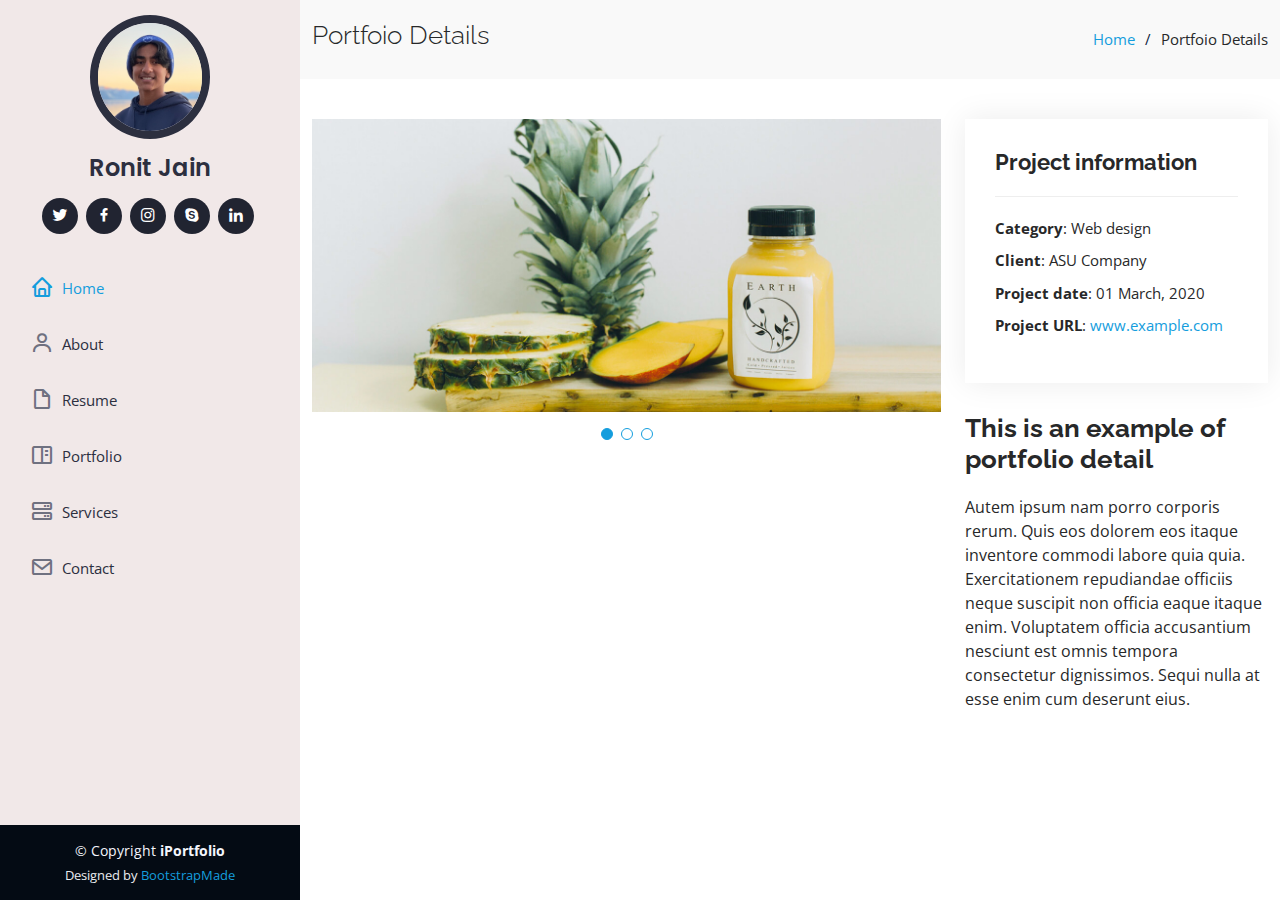
<file: portfolio-details.html>
<!DOCTYPE html>
<html lang="en">

<head>
  <meta charset="utf-8">
  <meta content="width=device-width, initial-scale=1.0" name="viewport">

  <title>Portfolio Details - iPortfolio Bootstrap Template</title>
  <meta content="" name="description">
  <meta content="" name="keywords">

  <!-- Favicons -->
  <link href="assets/img/favicon.png" rel="icon">
  <link href="assets/img/apple-touch-icon.png" rel="apple-touch-icon">

  <!-- Google Fonts -->
  <link href="https://fonts.googleapis.com/css?family=Open+Sans:300,300i,400,400i,600,600i,700,700i|Raleway:300,300i,400,400i,500,500i,600,600i,700,700i|Poppins:300,300i,400,400i,500,500i,600,600i,700,700i" rel="stylesheet">

  <!-- Vendor CSS Files -->
  <link href="assets/vendor/aos/aos.css" rel="stylesheet">
  <link href="assets/vendor/bootstrap/css/bootstrap.min.css" rel="stylesheet">
  <link href="assets/vendor/bootstrap-icons/bootstrap-icons.css" rel="stylesheet">
  <link href="assets/vendor/boxicons/css/boxicons.min.css" rel="stylesheet">
  <link href="assets/vendor/glightbox/css/glightbox.min.css" rel="stylesheet">
  <link href="assets/vendor/swiper/swiper-bundle.min.css" rel="stylesheet">

  <!-- Template Main CSS File -->
  <link href="assets/css/style.css" rel="stylesheet">

  <!-- =======================================================
  * Template Name: iPortfolio - v3.8.1
  * Template URL: https://bootstrapmade.com/iportfolio-bootstrap-portfolio-websites-template/
  * Author: BootstrapMade.com
  * License: https://bootstrapmade.com/license/
  ======================================================== -->
</head>

<body>

  <!-- ======= Mobile nav toggle button ======= -->
  <i class="bi bi-list mobile-nav-toggle d-xl-none"></i>

  <!-- ======= Header ======= -->
  <header id="header">
    <div class="d-flex flex-column">

      <div class="profile">
        <img src="assets/img/profile-img.jpg" alt="" class="img-fluid rounded-circle">
        <h1 class="text-light"><a href="index.html">Ronit Jain</a></h1>
        <div class="social-links mt-3 text-center">
          <a href="#" class="twitter"><i class="bx bxl-twitter"></i></a>
          <a href="#" class="facebook"><i class="bx bxl-facebook"></i></a>
          <a href="#" class="instagram"><i class="bx bxl-instagram"></i></a>
          <a href="#" class="google-plus"><i class="bx bxl-skype"></i></a>
          <a href="#" class="linkedin"><i class="bx bxl-linkedin"></i></a>
        </div>
      </div>

      <nav id="navbar" class="nav-menu navbar">
        <ul>
          <li><a href="#hero" class="nav-link scrollto active"><i class="bx bx-home"></i> <span>Home</span></a></li>
          <li><a href="#about" class="nav-link scrollto"><i class="bx bx-user"></i> <span>About</span></a></li>
          <li><a href="#resume" class="nav-link scrollto"><i class="bx bx-file-blank"></i> <span>Resume</span></a></li>
          <li><a href="#portfolio" class="nav-link scrollto"><i class="bx bx-book-content"></i> <span>Portfolio</span></a></li>
          <li><a href="#services" class="nav-link scrollto"><i class="bx bx-server"></i> <span>Services</span></a></li>
          <li><a href="#contact" class="nav-link scrollto"><i class="bx bx-envelope"></i> <span>Contact</span></a></li>
        </ul>
      </nav><!-- .nav-menu -->
    </div>
  </header><!-- End Header -->

  <main id="main">

    <!-- ======= Breadcrumbs ======= -->
    <section id="breadcrumbs" class="breadcrumbs">
      <div class="container">

        <div class="d-flex justify-content-between align-items-center">
          <h2>Portfoio Details</h2>
          <ol>
            <li><a href="index.html">Home</a></li>
            <li>Portfoio Details</li>
          </ol>
        </div>

      </div>
    </section><!-- End Breadcrumbs -->

    <!-- ======= Portfolio Details Section ======= -->
    <section id="portfolio-details" class="portfolio-details">
      <div class="container">

        <div class="row gy-4">

          <div class="col-lg-8">
            <div class="portfolio-details-slider swiper">
              <div class="swiper-wrapper align-items-center">

                <div class="swiper-slide">
                  <img src="assets/img/portfolio/portfolio-details-1.jpg" alt="">
                </div>

                <div class="swiper-slide">
                  <img src="assets/img/portfolio/portfolio-details-2.jpg" alt="">
                </div>

                <div class="swiper-slide">
                  <img src="assets/img/portfolio/portfolio-details-3.jpg" alt="">
                </div>

              </div>
              <div class="swiper-pagination"></div>
            </div>
          </div>

          <div class="col-lg-4">
            <div class="portfolio-info">
              <h3>Project information</h3>
              <ul>
                <li><strong>Category</strong>: Web design</li>
                <li><strong>Client</strong>: ASU Company</li>
                <li><strong>Project date</strong>: 01 March, 2020</li>
                <li><strong>Project URL</strong>: <a href="#">www.example.com</a></li>
              </ul>
            </div>
            <div class="portfolio-description">
              <h2>This is an example of portfolio detail</h2>
              <p>
                Autem ipsum nam porro corporis rerum. Quis eos dolorem eos itaque inventore commodi labore quia quia. Exercitationem repudiandae officiis neque suscipit non officia eaque itaque enim. Voluptatem officia accusantium nesciunt est omnis tempora consectetur dignissimos. Sequi nulla at esse enim cum deserunt eius.
              </p>
            </div>
          </div>

        </div>

      </div>
    </section><!-- End Portfolio Details Section -->

  </main><!-- End #main -->

  <!-- ======= Footer ======= -->
  <footer id="footer">
    <div class="container">
      <div class="copyright">
        &copy; Copyright <strong><span>iPortfolio</span></strong>
      </div>
      <div class="credits">
        <!-- All the links in the footer should remain intact. -->
        <!-- You can delete the links only if you purchased the pro version. -->
        <!-- Licensing information: https://bootstrapmade.com/license/ -->
        <!-- Purchase the pro version with working PHP/AJAX contact form: https://bootstrapmade.com/iportfolio-bootstrap-portfolio-websites-template/ -->
        Designed by <a href="https://bootstrapmade.com/">BootstrapMade</a>
      </div>
    </div>
  </footer><!-- End  Footer -->

  <a href="#" class="back-to-top d-flex align-items-center justify-content-center"><i class="bi bi-arrow-up-short"></i></a>

  <!-- Vendor JS Files -->
  <script src="assets/vendor/purecounter/purecounter_vanilla.js"></script>
  <script src="assets/vendor/aos/aos.js"></script>
  <script src="assets/vendor/bootstrap/js/bootstrap.bundle.min.js"></script>
  <script src="assets/vendor/glightbox/js/glightbox.min.js"></script>
  <script src="assets/vendor/isotope-layout/isotope.pkgd.min.js"></script>
  <script src="assets/vendor/swiper/swiper-bundle.min.js"></script>
  <script src="assets/vendor/typed.js/typed.min.js"></script>
  <script src="assets/vendor/waypoints/noframework.waypoints.js"></script>
  <script src="assets/vendor/php-email-form/validate.js"></script>

  <!-- Template Main JS File -->
  <script src="assets/js/main.js"></script>

</body>

</html>
</file>
<file: assets/css/style.css>
/**
* Template Name: iPortfolio - v3.8.1
* Template URL: https://bootstrapmade.com/iportfolio-bootstrap-portfolio-websites-template/
* Author: BootstrapMade.com
* License: https://bootstrapmade.com/license/
*/

/*--------------------------------------------------------------
# General
--------------------------------------------------------------*/
body {
  font-family: "Open Sans", sans-serif;
  color: #272829;
}

a {
  color: #149ddd;
  text-decoration: none;
}

a:hover {
  color: #37b3ed;
  text-decoration: none;
}

h1,
h2,
h3,
h4,
h5,
h6 {
  font-family: "Raleway", sans-serif;
}

/*--------------------------------------------------------------
# Back to top button
--------------------------------------------------------------*/
.back-to-top {
  position: fixed;
  visibility: hidden;
  opacity: 0;
  right: 15px;
  bottom: 15px;
  z-index: 996;
  background: #149ddd;
  width: 40px;
  height: 40px;
  border-radius: 50px;
  transition: all 0.4s;
}

.back-to-top i {
  font-size: 28px;
  color: #fff;
  line-height: 0;
}

.back-to-top:hover {
  background: #2eafec;
  color: #fff;
}

.back-to-top.active {
  visibility: visible;
  opacity: 1;
}

/*--------------------------------------------------------------
# Header
--------------------------------------------------------------*/
#header {
  position: fixed;
  top: 0;
  left: 0;
  bottom: 0;
  width: 300px;
  transition: all ease-in-out 0.5s;
  z-index: 9997;
  transition: all 0.5s;
  padding: 0 15px;
  background: rgb(241, 232, 232); /* edited */
  overflow-y: auto;
}

#header .profile img {
  margin: 15px auto;
  display: block;
  width: 120px;
  border: 8px solid #2c2f3f;
}

#header .profile h1 {
  font-size: 24px;
  margin: 0;
  padding: 0;
  font-weight: 600;
  -moz-text-align-last: center;
  text-align-last: center;
  font-family: "Poppins", sans-serif;
}

#header .profile h1 a,
#header .profile h1 a:hover {
  color: #2c2f3f;
  text-decoration: none;
}

#header .profile .social-links a {
  font-size: 18px;
  display: inline-block;
  background: #212431;
  color: #fff;
  line-height: 1;
  padding: 8px 0;
  margin-right: 4px;
  border-radius: 50%;
  text-align: center;
  width: 36px;
  height: 36px;
  transition: 0.3s;
}

#header .profile .social-links a:hover {
  background: #149ddd;
  color: #fff;
  text-decoration: none;
}

#main {
  margin-left: 300px;
}

@media (max-width: 1199px) {
  #header {
    left: -300px;
  }

  #main {
    margin-left: 0;
  }
}

/*--------------------------------------------------------------
# Navigation Menu
--------------------------------------------------------------*/
/* Desktop Navigation */
.nav-menu {
  padding: 30px 0 0 0;
}

.nav-menu * {
  margin: 0;
  padding: 0;
  list-style: none;
}

.nav-menu>ul>li {
  position: relative;
  white-space: nowrap;
}

.nav-menu a,
.nav-menu a:focus {
  display: flex;
  align-items: center;
  color: #2c2f3f;
  padding: 12px 15px;
  margin-bottom: 8px;
  transition: 0.3s;
  font-size: 15px;
}

.nav-menu a i,
.nav-menu a:focus i {
  font-size: 24px;
  padding-right: 8px;
  color: #6f7180;
}

.nav-menu a:hover,
.nav-menu .active,
.nav-menu .active:focus,
.nav-menu li:hover>a {
  text-decoration: none;
  color: #149ddd;
}

.nav-menu a:hover i,
.nav-menu .active i,
.nav-menu .active:focus i,
.nav-menu li:hover>a i {
  color: #149ddd;
}

/* Mobile Navigation */
.mobile-nav-toggle {
  position: fixed;
  right: 15px;
  top: 15px;
  z-index: 9998;
  border: 0;
  font-size: 24px;
  transition: all 0.4s;
  outline: none !important;
  background-color: #149ddd;
  color: #fff;
  width: 40px;
  height: 40px;
  display: inline-flex;
  align-items: center;
  justify-content: center;
  line-height: 0;
  border-radius: 50px;
  cursor: pointer;
}

.mobile-nav-active {
  overflow: hidden;
}

.mobile-nav-active #header {
  left: 0;
}

/*--------------------------------------------------------------
# Hero Section
--------------------------------------------------------------*/
#hero {
  width: 100%;
  height: 100vh;
  background: url("../img/hero-bg.jpg") top center;
  background-size: cover;
}

#hero:before {
  content: "";
  background: rgba(5, 13, 24, 0.3);
  position: absolute;
  bottom: 0;
  top: 0;
  left: 0;
  right: 0;
  z-index: 1;
}

#hero .hero-container {
  position: relative;
  z-index: 2;
  min-width: 300px;
}

#hero h1 {
  margin: 0 0 10px 0;
  font-size: 64px;
  font-weight: 700;
  line-height: 56px;
  color: #fff;
}

#hero p {
  color: #fff;
  margin-bottom: 50px;
  font-size: 26px;
  font-family: "Poppins", sans-serif;
}

#hero p span {
  color: #fff;
  padding-bottom: 4px;
  letter-spacing: 1px;
  border-bottom: 3px solid #149ddd;
}

@media (min-width: 1024px) {
  #hero {
    background-attachment: fixed;
  }
}

@media (max-width: 768px) {
  #hero h1 {
    font-size: 28px;
    line-height: 36px;
  }

  #hero h2 {
    font-size: 18px;
    line-height: 24px;
    margin-bottom: 30px;
  }
}

/*--------------------------------------------------------------
# Sections General
--------------------------------------------------------------*/
section {
  padding: 60px 0;
  overflow: hidden;
}

.section-bg {
  background: #f5f8fd;
}

.section-title {
  padding-bottom: 30px;
}

.section-title h2 {
  font-size: 32px;
  font-weight: bold;
  margin-bottom: 20px;
  padding-bottom: 20px;
  position: relative;
  color: #173b6c;
}

.section-title h2::after {
  content: "";
  position: absolute;
  display: block;
  width: 50px;
  height: 3px;
  background: #149ddd;
  bottom: 0;
  left: 0;
}

.section-title p {
  margin-bottom: 0;
}

/*--------------------------------------------------------------
# About
--------------------------------------------------------------*/
.about .content h3 {
  font-weight: 700;
  font-size: 26px;
  color: #173b6c;
}

.about .content ul {
  list-style: none;
  padding: 0;
}

.about .content ul li {
  margin-bottom: 20px;
  display: flex;
  align-items: center;
}

.about .content ul strong {
  margin-right: 10px;
}

.about .content ul i {
  font-size: 16px;
  margin-right: 5px;
  color: #149ddd;
  line-height: 0;
}

.about .content p:last-child {
  margin-bottom: 0;
}

/*--------------------------------------------------------------
# Facts
--------------------------------------------------------------*/
.facts {
  padding-bottom: 30px;
}

.facts .count-box {
  padding: 30px;
  width: 100%;
}

.facts .count-box i {
  display: block;
  font-size: 44px;
  color: #149ddd;
  float: left;
  line-height: 0;
}

.facts .count-box span {
  font-size: 48px;
  line-height: 40px;
  display: block;
  font-weight: 700;
  color: #050d18;
  margin-left: 60px;
}

.facts .count-box p {
  padding: 15px 0 0 0;
  margin: 0 0 0 60px;
  font-family: "Raleway", sans-serif;
  font-size: 14px;
  color: #122f57;
}

.facts .count-box a {
  font-weight: 600;
  display: block;
  margin-top: 20px;
  color: #122f57;
  font-size: 15px;
  font-family: "Poppins", sans-serif;
  transition: ease-in-out 0.3s;
}

.facts .count-box a:hover {
  color: #1f5297;
}

/*--------------------------------------------------------------
# Akills
--------------------------------------------------------------*/
.skills .progress {
  height: 60px;
  display: block;
  background: none;
  border-radius: 0;
}

.skills .progress .skill {
  padding: 0;
  margin: 0 0 6px 0;
  text-transform: uppercase;
  display: block;
  font-weight: 600;
  font-family: "Poppins", sans-serif;
  color: #050d18;
}

.skills .progress .skill .val {
  float: right;
  font-style: normal;
}

.skills .progress-bar-wrap {
  background: #dce8f8;
  height: 10px;
}

.skills .progress-bar {
  width: 1px;
  height: 10px;
  transition: 0.9s;
  background-color: #149ddd;
}

/*--------------------------------------------------------------
# Resume
--------------------------------------------------------------*/
.resume .resume-title {
  font-size: 26px;
  font-weight: 700;
  margin-top: 20px;
  margin-bottom: 20px;
  color: #050d18;
}

.resume .resume-item {
  padding: 0 0 20px 20px;
  margin-top: -2px;
  border-left: 2px solid #1f5297;
  position: relative;
}

.resume .resume-item h4 {
  line-height: 18px;
  font-size: 18px;
  font-weight: 600;
  text-transform: uppercase;
  font-family: "Poppins", sans-serif;
  color: #050d18;
  margin-bottom: 10px;
}

.resume .resume-item h5 {
  font-size: 16px;
  background: #e4edf9;
  padding: 5px 15px;
  display: inline-block;
  font-weight: 600;
  margin-bottom: 10px;
}

.resume .resume-item ul {
  padding-left: 20px;
}

.resume .resume-item ul li {
  padding-bottom: 10px;
}

.resume .resume-item:last-child {
  padding-bottom: 0;
}

.resume .resume-item::before {
  content: "";
  position: absolute;
  width: 16px;
  height: 16px;
  border-radius: 50px;
  left: -9px;
  top: 0;
  background: #fff;
  border: 2px solid #1f5297;
}

/*--------------------------------------------------------------
# Portfolio
--------------------------------------------------------------*/
.portfolio .portfolio-item {
  margin-bottom: 30px;
}

.portfolio #portfolio-flters {
  padding: 0;
  margin: 0 auto 35px auto;
  list-style: none;
  text-align: center;
  background: #fff;
  border-radius: 50px;
  padding: 2px 15px;
}

.portfolio #portfolio-flters li {
  cursor: pointer;
  display: inline-block;
  padding: 10px 15px 8px 15px;
  font-size: 14px;
  font-weight: 600;
  line-height: 1;
  text-transform: uppercase;
  color: #272829;
  margin-bottom: 5px;
  transition: all 0.3s ease-in-out;
}

.portfolio #portfolio-flters li:hover,
.portfolio #portfolio-flters li.filter-active {
  color: #149ddd;
}

.portfolio #portfolio-flters li:last-child {
  margin-right: 0;
}

.portfolio .portfolio-wrap {
  transition: 0.3s;
  position: relative;
  overflow: hidden;
  z-index: 1;
}

.portfolio .portfolio-wrap::before {
  content: "";
  background: rgba(255, 255, 255, 0.5);
  position: absolute;
  left: 0;
  right: 0;
  top: 0;
  bottom: 0;
  transition: all ease-in-out 0.3s;
  z-index: 2;
  opacity: 0;
}

.portfolio .portfolio-wrap .portfolio-links {
  opacity: 1;
  left: 0;
  right: 0;
  bottom: -60px;
  z-index: 3;
  position: absolute;
  transition: all ease-in-out 0.3s;
  display: flex;
  justify-content: center;
}

.portfolio .portfolio-wrap .portfolio-links a {
  color: #fff;
  font-size: 28px;
  text-align: center;
  background: rgba(20, 157, 221, 0.75);
  transition: 0.3s;
  width: 50%;
}

.portfolio .portfolio-wrap .portfolio-links a:hover {
  background: rgba(20, 157, 221, 0.95);
}

.portfolio .portfolio-wrap .portfolio-links a+a {
  border-left: 1px solid #37b3ed;
}

.portfolio .portfolio-wrap:hover::before {
  top: 0;
  left: 0;
  right: 0;
  bottom: 0;
  opacity: 1;
}

.portfolio .portfolio-wrap:hover .portfolio-links {
  opacity: 1;
  bottom: 0;
}

/*--------------------------------------------------------------
# Portfolio Details
--------------------------------------------------------------*/
.portfolio-details {
  padding-top: 40px;
}

.portfolio-details .portfolio-details-slider img {
  width: 100%;
}

.portfolio-details .portfolio-details-slider .swiper-pagination {
  margin-top: 20px;
  position: relative;
}

.portfolio-details .portfolio-details-slider .swiper-pagination .swiper-pagination-bullet {
  width: 12px;
  height: 12px;
  background-color: #fff;
  opacity: 1;
  border: 1px solid #149ddd;
}

.portfolio-details .portfolio-details-slider .swiper-pagination .swiper-pagination-bullet-active {
  background-color: #149ddd;
}

.portfolio-details .portfolio-info {
  padding: 30px;
  box-shadow: 0px 0 30px rgba(5, 13, 24, 0.08);
}

.portfolio-details .portfolio-info h3 {
  font-size: 22px;
  font-weight: 700;
  margin-bottom: 20px;
  padding-bottom: 20px;
  border-bottom: 1px solid #eee;
}

.portfolio-details .portfolio-info ul {
  list-style: none;
  padding: 0;
  font-size: 15px;
}

.portfolio-details .portfolio-info ul li+li {
  margin-top: 10px;
}

.portfolio-details .portfolio-description {
  padding-top: 30px;
}

.portfolio-details .portfolio-description h2 {
  font-size: 26px;
  font-weight: 700;
  margin-bottom: 20px;
}

.portfolio-details .portfolio-description p {
  padding: 0;
}

/*--------------------------------------------------------------
# Services
--------------------------------------------------------------*/
.services .icon-box {
  margin-bottom: 20px;
}

.services .icon {
  float: left;
  display: flex;
  align-items: center;
  justify-content: center;
  width: 54px;
  height: 54px;
  background: #149ddd;
  border-radius: 50%;
  transition: 0.5s;
  border: 1px solid #149ddd;
}

.services .icon i {
  color: #fff;
  font-size: 24px;
  line-height: 0;
}

.services .icon-box:hover .icon {
  background: #fff;
}

.services .icon-box:hover .icon i {
  color: #149ddd;
}

.services .title {
  margin-left: 80px;
  font-weight: 700;
  margin-bottom: 15px;
  font-size: 18px;
}

.services .title a {
  color: #343a40;
}

.services .title a:hover {
  color: #149ddd;
}

.services .description {
  margin-left: 80px;
  line-height: 24px;
  font-size: 14px;
}

/*--------------------------------------------------------------
# Testimonials
--------------------------------------------------------------*/
.testimonials .testimonials-carousel,
.testimonials .testimonials-slider {
  overflow: hidden;
}

.testimonials .testimonial-item {
  box-sizing: content-box;
  text-align: center;
  min-height: 320px;
}

.testimonials .testimonial-item .testimonial-img {
  width: 90px;
  border-radius: 50%;
  margin: 0 auto;
}

.testimonials .testimonial-item h3 {
  font-size: 18px;
  font-weight: bold;
  margin: 10px 0 5px 0;
  color: #111;
}

.testimonials .testimonial-item h4 {
  font-size: 14px;
  color: #999;
  margin: 0;
}

.testimonials .testimonial-item .quote-icon-left,
.testimonials .testimonial-item .quote-icon-right {
  color: #c3e8fa;
  font-size: 26px;
}

.testimonials .testimonial-item .quote-icon-left {
  display: inline-block;
  left: -5px;
  position: relative;
}

.testimonials .testimonial-item .quote-icon-right {
  display: inline-block;
  right: -5px;
  position: relative;
  top: 10px;
}

.testimonials .testimonial-item p {
  font-style: italic;
  margin: 0 15px 15px 15px;
  padding: 20px;
  background: #fff;
  position: relative;
  margin-bottom: 35px;
  border-radius: 6px;
  box-shadow: 0px 2px 15px rgba(0, 0, 0, 0.1);
}

.testimonials .testimonial-item p::after {
  content: "";
  width: 0;
  height: 0;
  border-top: 20px solid #fff;
  border-right: 20px solid transparent;
  border-left: 20px solid transparent;
  position: absolute;
  bottom: -20px;
  left: calc(50% - 20px);
}

.testimonials .swiper-pagination {
  margin-top: 20px;
  position: relative;
}

.testimonials .swiper-pagination .swiper-pagination-bullet {
  width: 12px;
  height: 12px;
  background-color: #fff;
  opacity: 1;
  border: 1px solid #149ddd;
}

.testimonials .swiper-pagination .swiper-pagination-bullet-active {
  background-color: #149ddd;
}

/*--------------------------------------------------------------
# Contact
--------------------------------------------------------------*/
.contact {
  padding-bottom: 130px;
}

.contact .info {
  padding: 30px;
  background: #fff;
  width: 100%;
  box-shadow: 0 0 24px 0 rgba(0, 0, 0, 0.12);
}

.contact .info i {
  font-size: 20px;
  color: #149ddd;
  float: left;
  width: 44px;
  height: 44px;
  background: #dff3fc;
  display: flex;
  justify-content: center;
  align-items: center;
  border-radius: 50px;
  transition: all 0.3s ease-in-out;
}

.contact .info h4 {
  padding: 0 0 0 60px;
  font-size: 22px;
  font-weight: 600;
  margin-bottom: 5px;
  color: #050d18;
}

.contact .info p {
  padding: 0 0 10px 60px;
  margin-bottom: 20px;
  font-size: 14px;
  color: #173b6c;
}

.contact .info .email p {
  padding-top: 5px;
}

.contact .info .social-links {
  padding-left: 60px;
}

.contact .info .social-links a {
  font-size: 18px;
  display: inline-block;
  background: #333;
  color: #fff;
  line-height: 1;
  padding: 8px 0;
  border-radius: 50%;
  text-align: center;
  width: 36px;
  height: 36px;
  transition: 0.3s;
  margin-right: 10px;
}

.contact .info .social-links a:hover {
  background: #149ddd;
  color: #fff;
}

.contact .info .email:hover i,
.contact .info .address:hover i,
.contact .info .phone:hover i {
  background: #149ddd;
  color: #fff;
}

.contact .php-email-form {
  width: 100%;
  padding: 30px;
  background: #fff;
  box-shadow: 0 0 24px 0 rgba(0, 0, 0, 0.12);
}

.contact .php-email-form .form-group {
  padding-bottom: 8px;
}

.contact .php-email-form .validate {
  display: none;
  color: red;
  margin: 0 0 15px 0;
  font-weight: 400;
  font-size: 13px;
}

.contact .php-email-form .error-message {
  display: none;
  color: #fff;
  background: #ed3c0d;
  text-align: left;
  padding: 15px;
  font-weight: 600;
}

.contact .php-email-form .error-message br+br {
  margin-top: 25px;
}

.contact .php-email-form .sent-message {
  display: none;
  color: #fff;
  background: #18d26e;
  text-align: center;
  padding: 15px;
  font-weight: 600;
}

.contact .php-email-form .loading {
  display: none;
  background: #fff;
  text-align: center;
  padding: 15px;
}

.contact .php-email-form .loading:before {
  content: "";
  display: inline-block;
  border-radius: 50%;
  width: 24px;
  height: 24px;
  margin: 0 10px -6px 0;
  border: 3px solid #18d26e;
  border-top-color: #eee;
  -webkit-animation: animate-loading 1s linear infinite;
  animation: animate-loading 1s linear infinite;
}

.contact .php-email-form .form-group {
  margin-bottom: 15px;
}

.contact .php-email-form label {
  padding-bottom: 8px;
}

.contact .php-email-form input,
.contact .php-email-form textarea {
  border-radius: 0;
  box-shadow: none;
  font-size: 14px;
}

.contact .php-email-form input {
  height: 44px;
}

.contact .php-email-form textarea {
  padding: 10px 15px;
}

.contact .php-email-form button[type=submit] {
  background: #149ddd;
  border: 0;
  padding: 10px 24px;
  color: #fff;
  transition: 0.4s;
  border-radius: 4px;
}

.contact .php-email-form button[type=submit]:hover {
  background: #37b3ed;
}

@-webkit-keyframes animate-loading {
  0% {
    transform: rotate(0deg);
  }

  100% {
    transform: rotate(360deg);
  }
}

@keyframes animate-loading {
  0% {
    transform: rotate(0deg);
  }

  100% {
    transform: rotate(360deg);
  }
}

/*--------------------------------------------------------------
# Breadcrumbs
--------------------------------------------------------------*/
.breadcrumbs {
  padding: 20px 0;
  background: #f9f9f9;
}

.breadcrumbs h2 {
  font-size: 26px;
  font-weight: 300;
}

.breadcrumbs ol {
  display: flex;
  flex-wrap: wrap;
  list-style: none;
  padding: 0;
  margin: 0;
  font-size: 15px;
}

.breadcrumbs ol li+li {
  padding-left: 10px;
}

.breadcrumbs ol li+li::before {
  display: inline-block;
  padding-right: 10px;
  color: #0e2442;
  content: "/";
}

@media (max-width: 768px) {
  .breadcrumbs .d-flex {
    display: block !important;
  }

  .breadcrumbs ol {
    display: block;
  }

  .breadcrumbs ol li {
    display: inline-block;
  }
}

/*--------------------------------------------------------------
# Footer
--------------------------------------------------------------*/
#footer {
  padding: 15px;
  color: #f4f6fd;
  font-size: 14px;
  position: fixed;
  left: 0;
  bottom: 0;
  width: 300px;
  z-index: 9999;
  background: #040b14;
}

#footer .copyright {
  text-align: center;
}

#footer .credits {
  padding-top: 5px;
  text-align: center;
  font-size: 13px;
  color: #eaebf0;
}

@media (max-width: 1199px) {
  #footer {
    position: static;
    width: auto;
    padding-right: 20px 15px;
  }
}
</file>
